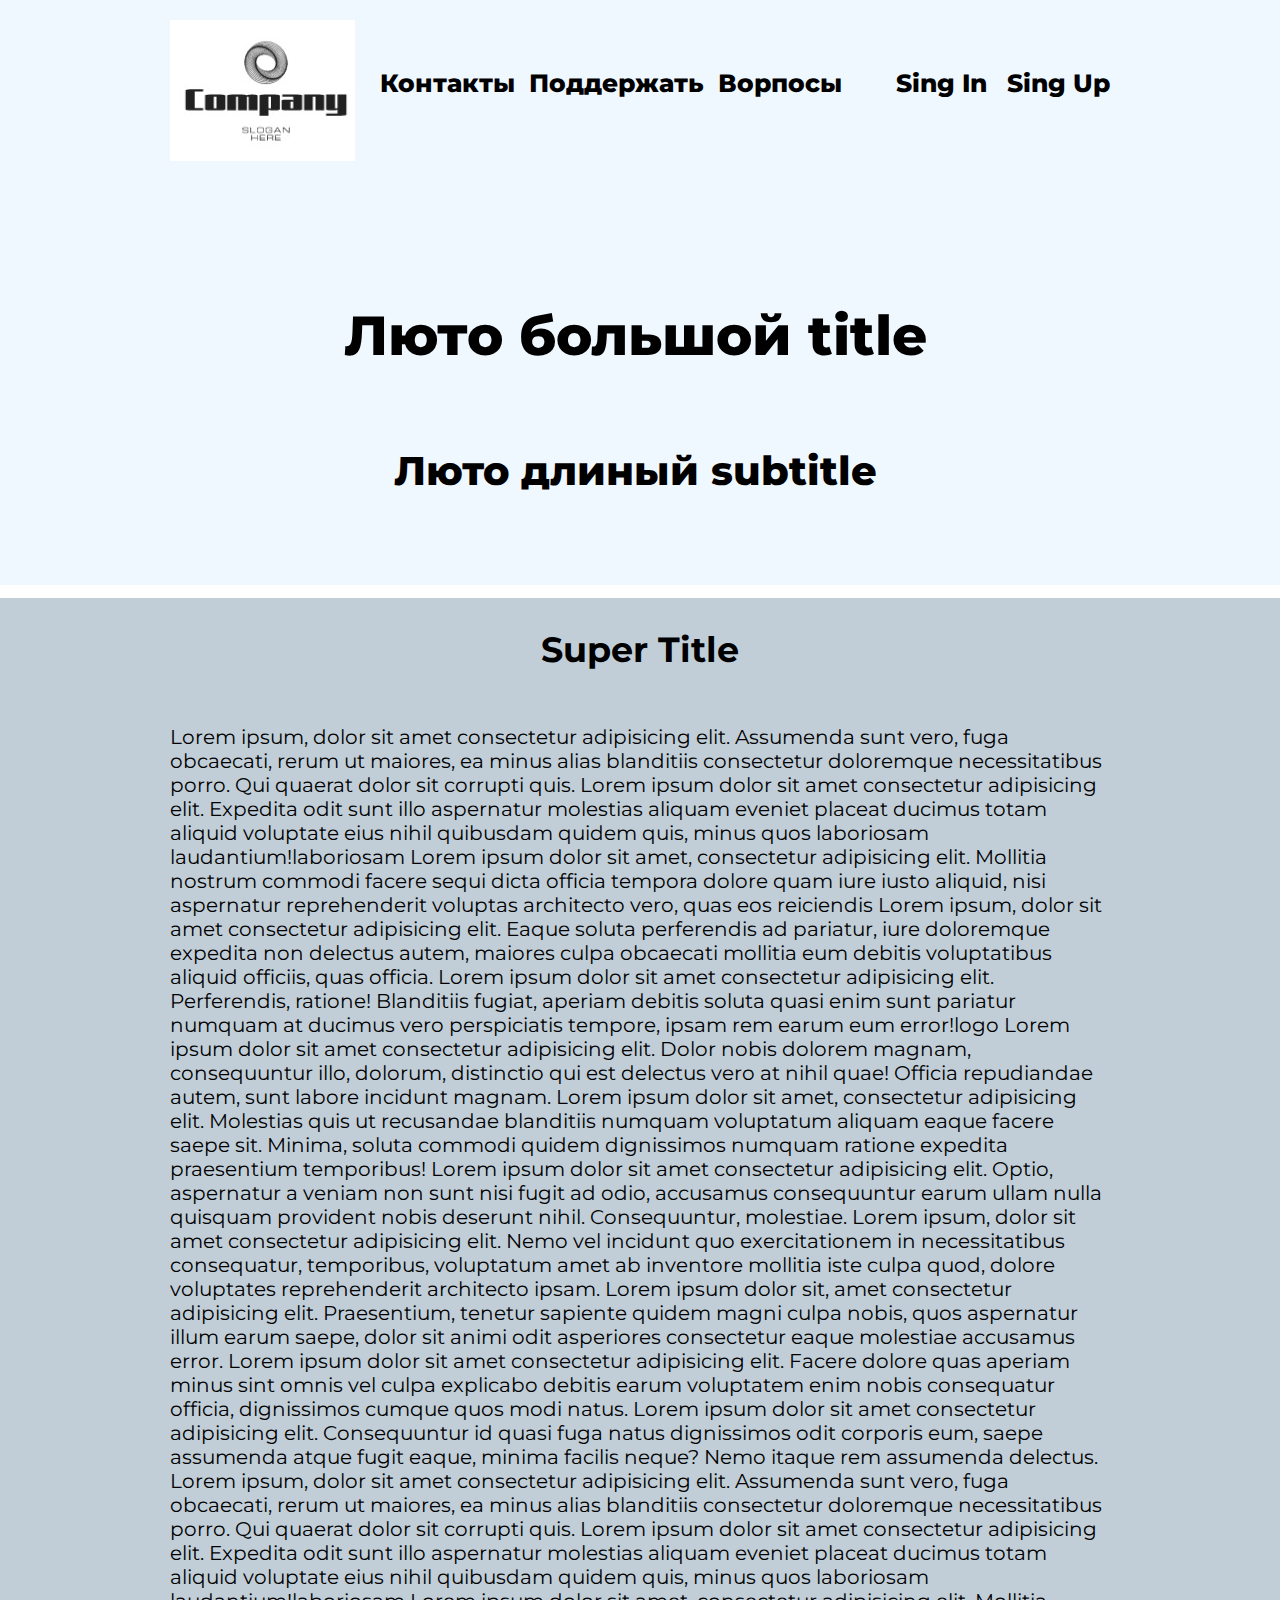
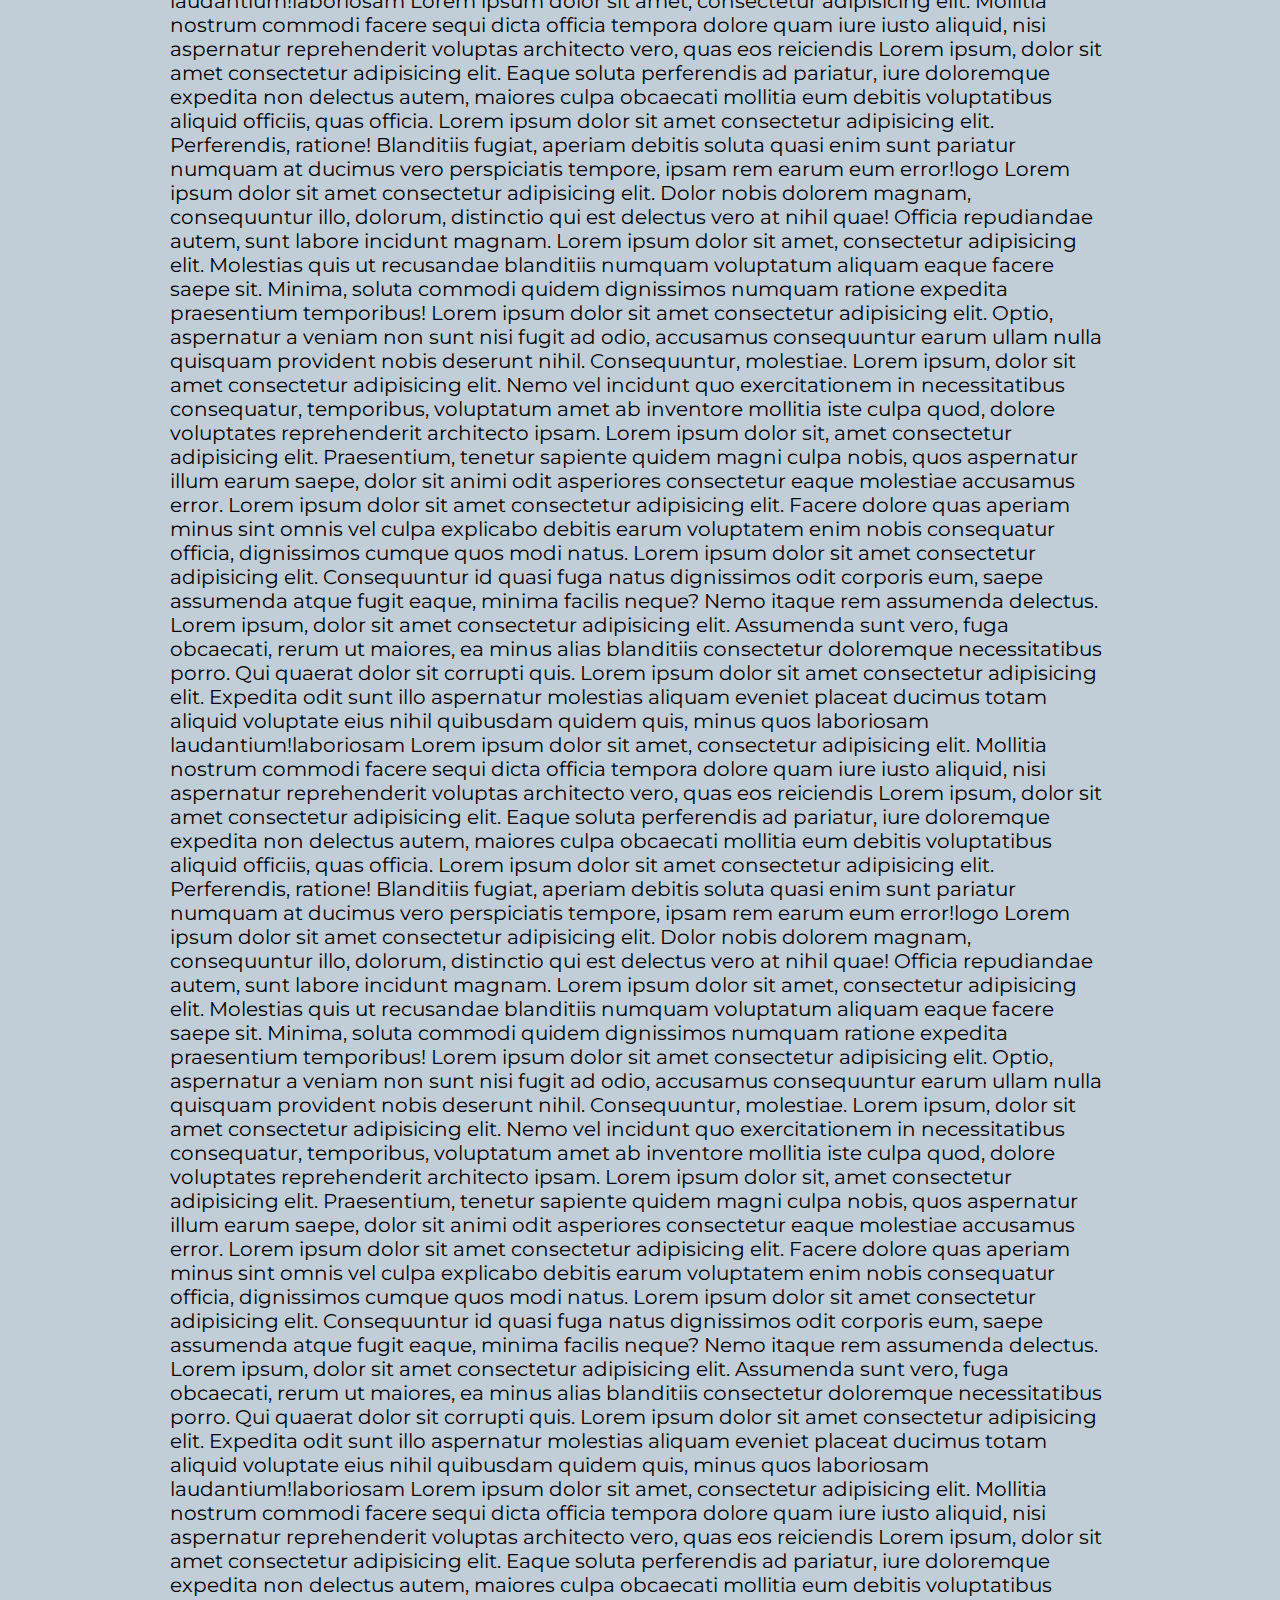
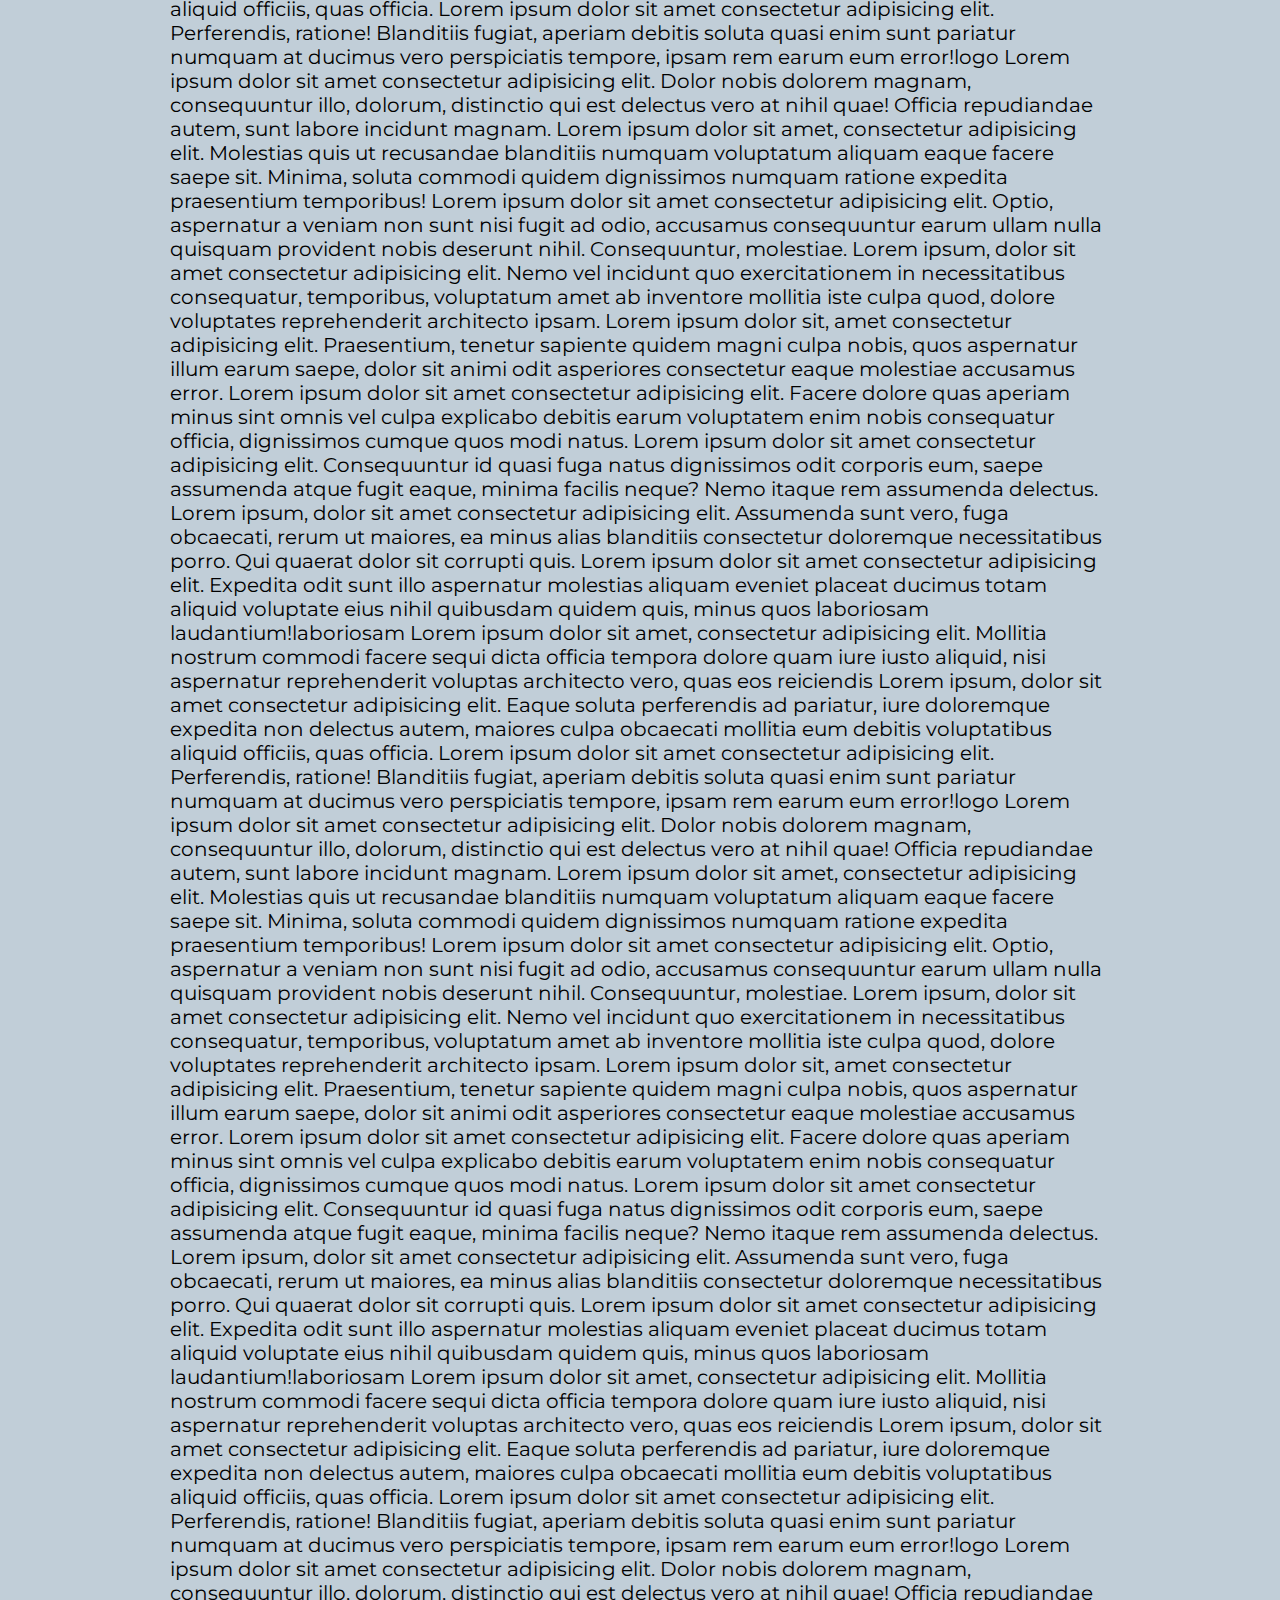
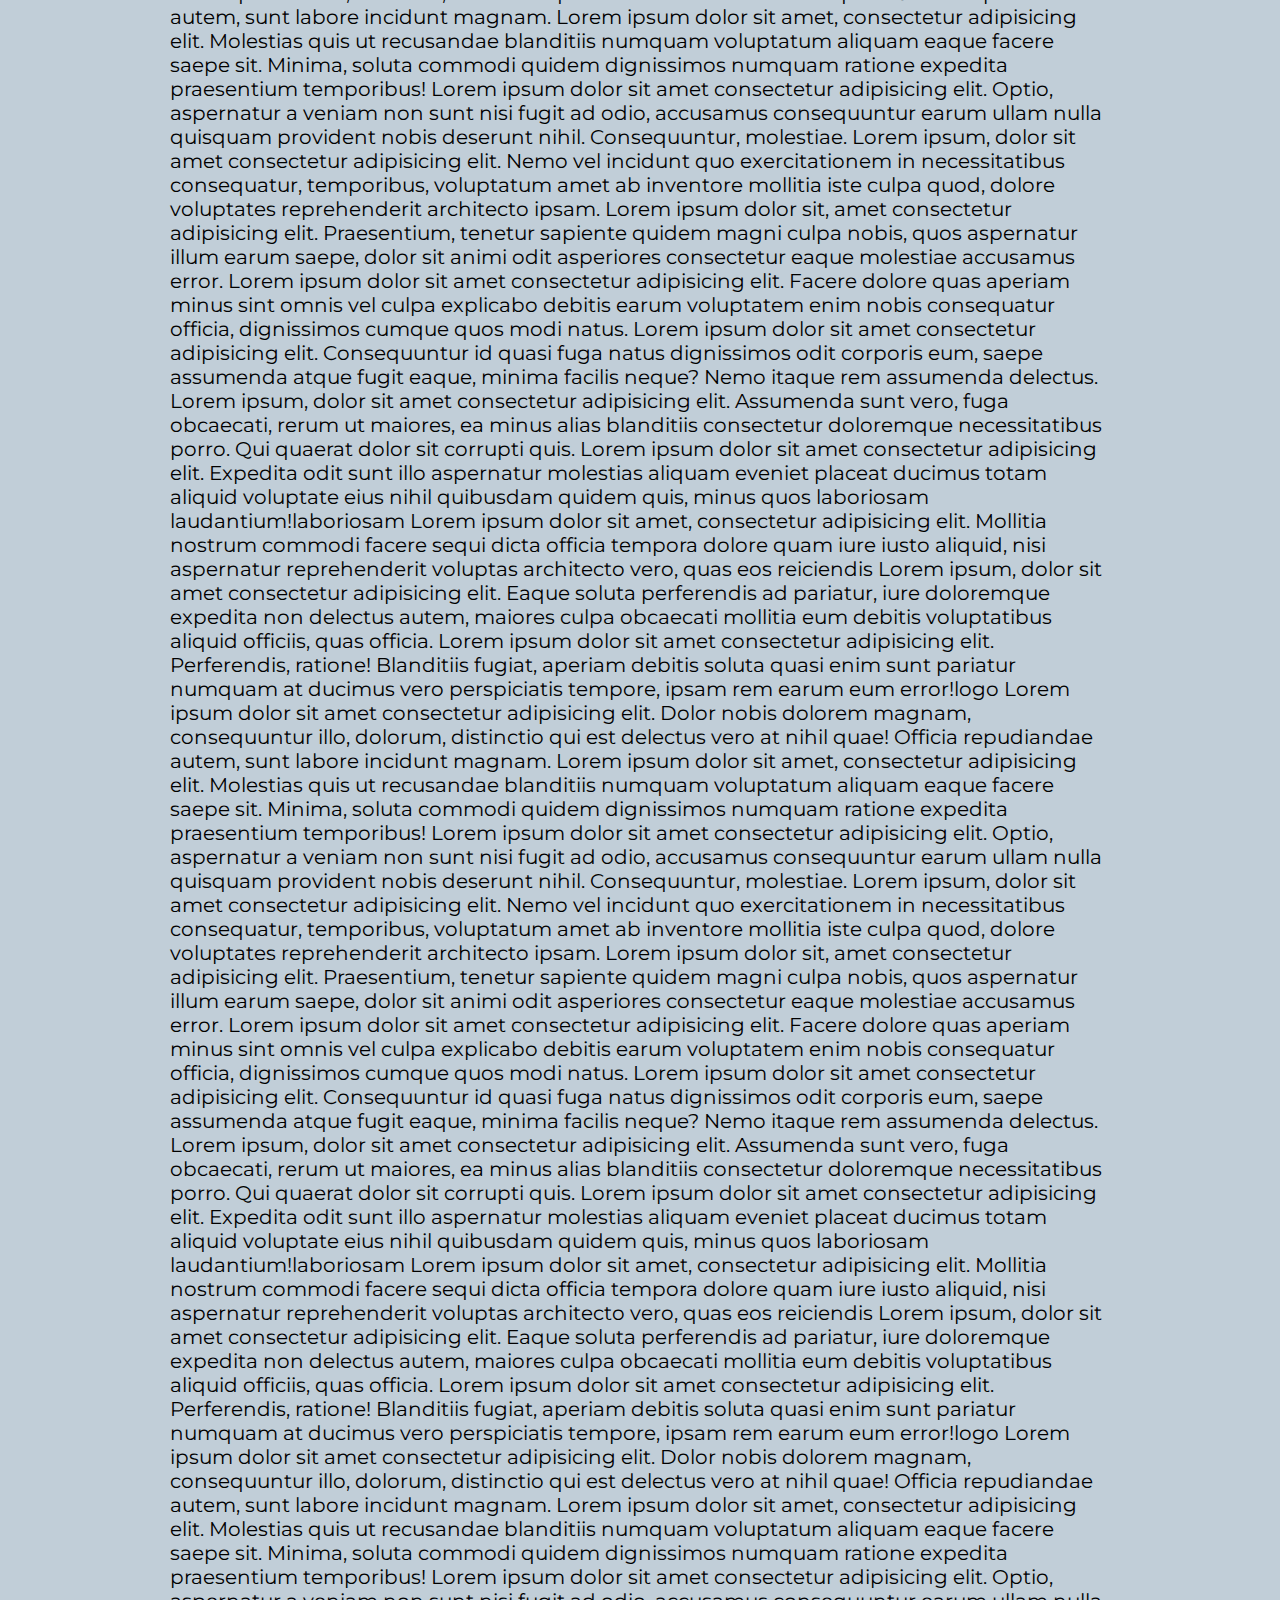
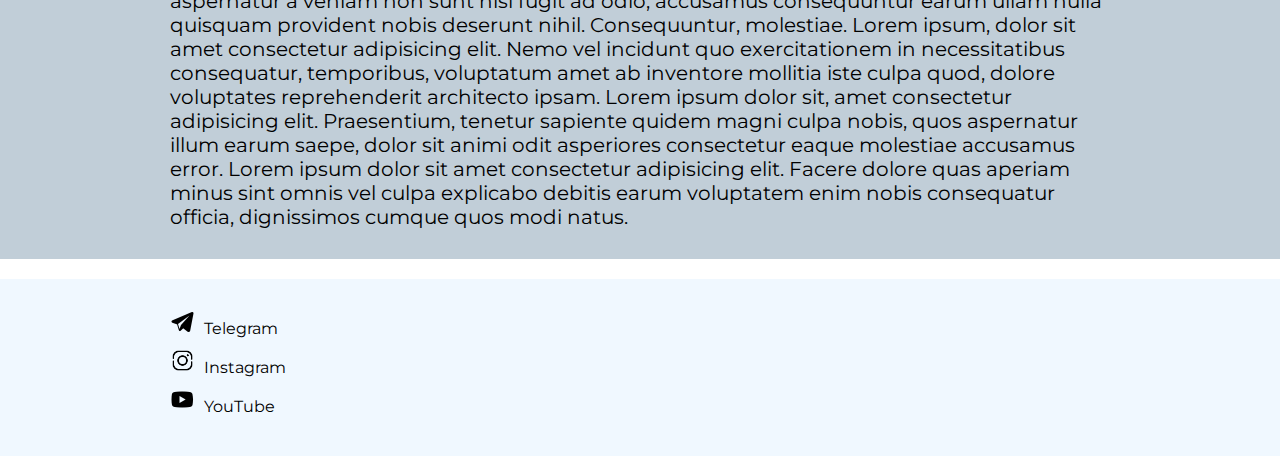
<file: index.html>
<!DOCTYPE html>
<html lang="en">
<head>
    <meta charset="UTF-8">
    <meta name="viewport" content="width=device-width, initial-scale=1.0">
    <title>Document</title>
    <link rel="stylesheet" href="./css/index.css">
    <link href="https://fonts.googleapis.com/css2?family=Montserrat:wght@400;500;700&display=swap" rel="stylesheet">
    <link rel="stylesheet" href="./img/icons/arrow-up.svg" type="x-icon">
</head>
<body>
    <section class="main">
        <div class="container">
            <div class="main__wrap">
                <header class="header">
                    <div class="header__wrap">
                        <div class="header__block">
                            <div class="header__pic">
                                <img src="./img/logo.jpg" class="header__logo">
                            </div>
                            <div class="header__menu-btns">
                                <a href="#" class="header__btn">Контакты</a>
                                <a href="https://www.donationalerts.com/r/lox_lox" class="header__btn">Поддержать</a>
                                <a href="#" class="header__btn">Ворпосы</a>
                            </div>
                            <div class="header__login-block">
                                    <a href="./SingIn.html" class="header__login-btn">Sing In</a>
                                
                                    <a href="./reg.html" class="header__login-btn">Sing Up</a>
                                
                            </div>
                        </div>
                    </div>
                </header>
                <div class="main__text-block">
                    <h1 class="main__title">Люто большой title</h1>
                    <p class="main__subtitle">Люто длиный subtitle</p>
                </div>
            </div>
        </div>
    </section>
    <section class="info">
        <div class="container">
            <div class="info__wrap">
                <h1 class="info__title">Super Title</h1>
                <p>
                    Lorem ipsum, dolor sit amet consectetur adipisicing elit. Assumenda sunt vero, fuga obcaecati, rerum ut maiores, ea minus alias blanditiis consectetur doloremque necessitatibus porro. Qui quaerat dolor sit corrupti quis.
                    Lorem ipsum dolor sit amet consectetur adipisicing elit. Expedita odit sunt illo aspernatur molestias aliquam eveniet placeat ducimus totam aliquid voluptate eius nihil quibusdam quidem quis, minus quos laboriosam laudantium!laboriosam
                    Lorem ipsum dolor sit amet, consectetur adipisicing elit. Mollitia nostrum commodi facere sequi dicta officia tempora dolore quam iure iusto aliquid, nisi aspernatur reprehenderit voluptas architecto vero, quas eos reiciendis
                    Lorem ipsum, dolor sit amet consectetur adipisicing elit. Eaque soluta perferendis ad pariatur, iure doloremque expedita non delectus autem, maiores culpa obcaecati mollitia eum debitis voluptatibus aliquid officiis, quas officia.
                    Lorem ipsum dolor sit amet consectetur adipisicing elit. Perferendis, ratione! Blanditiis fugiat, aperiam debitis soluta quasi enim sunt pariatur numquam at ducimus vero perspiciatis tempore, ipsam rem earum eum error!logo
                    Lorem ipsum dolor sit amet consectetur adipisicing elit. Dolor nobis dolorem magnam, consequuntur illo, dolorum, distinctio qui est delectus vero at nihil quae! Officia repudiandae autem, sunt labore incidunt magnam.
                    Lorem ipsum dolor sit amet, consectetur adipisicing elit. Molestias quis ut recusandae blanditiis numquam voluptatum aliquam eaque facere saepe sit. Minima, soluta commodi quidem dignissimos numquam ratione expedita praesentium temporibus!
                    Lorem ipsum dolor sit amet consectetur adipisicing elit. Optio, aspernatur a veniam non sunt nisi fugit ad odio, accusamus consequuntur earum ullam nulla quisquam provident nobis deserunt nihil. Consequuntur, molestiae.
                    Lorem ipsum, dolor sit amet consectetur adipisicing elit. Nemo vel incidunt quo exercitationem in necessitatibus consequatur, temporibus, voluptatum amet ab inventore mollitia iste culpa quod, dolore voluptates reprehenderit architecto ipsam.
                    Lorem ipsum dolor sit, amet consectetur adipisicing elit. Praesentium, tenetur sapiente quidem magni culpa nobis, quos aspernatur illum earum saepe, dolor sit animi odit asperiores consectetur eaque molestiae accusamus error.
                    Lorem ipsum dolor sit amet consectetur adipisicing elit. Facere dolore quas aperiam minus sint omnis vel culpa explicabo debitis earum voluptatem enim nobis consequatur officia, dignissimos cumque quos modi natus.
                    Lorem ipsum dolor sit amet consectetur adipisicing elit. Consequuntur id quasi fuga natus dignissimos odit corporis eum, saepe assumenda atque fugit eaque, minima facilis neque? Nemo itaque rem assumenda delectus.
                    Lorem ipsum, dolor sit amet consectetur adipisicing elit. Assumenda sunt vero, fuga obcaecati, rerum ut maiores, ea minus alias blanditiis consectetur doloremque necessitatibus porro. Qui quaerat dolor sit corrupti quis.
                    Lorem ipsum dolor sit amet consectetur adipisicing elit. Expedita odit sunt illo aspernatur molestias aliquam eveniet placeat ducimus totam aliquid voluptate eius nihil quibusdam quidem quis, minus quos laboriosam laudantium!laboriosam
                    Lorem ipsum dolor sit amet, consectetur adipisicing elit. Mollitia nostrum commodi facere sequi dicta officia tempora dolore quam iure iusto aliquid, nisi aspernatur reprehenderit voluptas architecto vero, quas eos reiciendis
                    Lorem ipsum, dolor sit amet consectetur adipisicing elit. Eaque soluta perferendis ad pariatur, iure doloremque expedita non delectus autem, maiores culpa obcaecati mollitia eum debitis voluptatibus aliquid officiis, quas officia.
                    Lorem ipsum dolor sit amet consectetur adipisicing elit. Perferendis, ratione! Blanditiis fugiat, aperiam debitis soluta quasi enim sunt pariatur numquam at ducimus vero perspiciatis tempore, ipsam rem earum eum error!logo
                    Lorem ipsum dolor sit amet consectetur adipisicing elit. Dolor nobis dolorem magnam, consequuntur illo, dolorum, distinctio qui est delectus vero at nihil quae! Officia repudiandae autem, sunt labore incidunt magnam.
                    Lorem ipsum dolor sit amet, consectetur adipisicing elit. Molestias quis ut recusandae blanditiis numquam voluptatum aliquam eaque facere saepe sit. Minima, soluta commodi quidem dignissimos numquam ratione expedita praesentium temporibus!
                    Lorem ipsum dolor sit amet consectetur adipisicing elit. Optio, aspernatur a veniam non sunt nisi fugit ad odio, accusamus consequuntur earum ullam nulla quisquam provident nobis deserunt nihil. Consequuntur, molestiae.
                    Lorem ipsum, dolor sit amet consectetur adipisicing elit. Nemo vel incidunt quo exercitationem in necessitatibus consequatur, temporibus, voluptatum amet ab inventore mollitia iste culpa quod, dolore voluptates reprehenderit architecto ipsam.
                    Lorem ipsum dolor sit, amet consectetur adipisicing elit. Praesentium, tenetur sapiente quidem magni culpa nobis, quos aspernatur illum earum saepe, dolor sit animi odit asperiores consectetur eaque molestiae accusamus error.
                    Lorem ipsum dolor sit amet consectetur adipisicing elit. Facere dolore quas aperiam minus sint omnis vel culpa explicabo debitis earum voluptatem enim nobis consequatur officia, dignissimos cumque quos modi natus.
                    Lorem ipsum dolor sit amet consectetur adipisicing elit. Consequuntur id quasi fuga natus dignissimos odit corporis eum, saepe assumenda atque fugit eaque, minima facilis neque? Nemo itaque rem assumenda delectus.
                    Lorem ipsum, dolor sit amet consectetur adipisicing elit. Assumenda sunt vero, fuga obcaecati, rerum ut maiores, ea minus alias blanditiis consectetur doloremque necessitatibus porro. Qui quaerat dolor sit corrupti quis.
                    Lorem ipsum dolor sit amet consectetur adipisicing elit. Expedita odit sunt illo aspernatur molestias aliquam eveniet placeat ducimus totam aliquid voluptate eius nihil quibusdam quidem quis, minus quos laboriosam laudantium!laboriosam
                    Lorem ipsum dolor sit amet, consectetur adipisicing elit. Mollitia nostrum commodi facere sequi dicta officia tempora dolore quam iure iusto aliquid, nisi aspernatur reprehenderit voluptas architecto vero, quas eos reiciendis
                    Lorem ipsum, dolor sit amet consectetur adipisicing elit. Eaque soluta perferendis ad pariatur, iure doloremque expedita non delectus autem, maiores culpa obcaecati mollitia eum debitis voluptatibus aliquid officiis, quas officia.
                    Lorem ipsum dolor sit amet consectetur adipisicing elit. Perferendis, ratione! Blanditiis fugiat, aperiam debitis soluta quasi enim sunt pariatur numquam at ducimus vero perspiciatis tempore, ipsam rem earum eum error!logo
                    Lorem ipsum dolor sit amet consectetur adipisicing elit. Dolor nobis dolorem magnam, consequuntur illo, dolorum, distinctio qui est delectus vero at nihil quae! Officia repudiandae autem, sunt labore incidunt magnam.
                    Lorem ipsum dolor sit amet, consectetur adipisicing elit. Molestias quis ut recusandae blanditiis numquam voluptatum aliquam eaque facere saepe sit. Minima, soluta commodi quidem dignissimos numquam ratione expedita praesentium temporibus!
                    Lorem ipsum dolor sit amet consectetur adipisicing elit. Optio, aspernatur a veniam non sunt nisi fugit ad odio, accusamus consequuntur earum ullam nulla quisquam provident nobis deserunt nihil. Consequuntur, molestiae.
                    Lorem ipsum, dolor sit amet consectetur adipisicing elit. Nemo vel incidunt quo exercitationem in necessitatibus consequatur, temporibus, voluptatum amet ab inventore mollitia iste culpa quod, dolore voluptates reprehenderit architecto ipsam.
                    Lorem ipsum dolor sit, amet consectetur adipisicing elit. Praesentium, tenetur sapiente quidem magni culpa nobis, quos aspernatur illum earum saepe, dolor sit animi odit asperiores consectetur eaque molestiae accusamus error.
                    Lorem ipsum dolor sit amet consectetur adipisicing elit. Facere dolore quas aperiam minus sint omnis vel culpa explicabo debitis earum voluptatem enim nobis consequatur officia, dignissimos cumque quos modi natus.
                    Lorem ipsum dolor sit amet consectetur adipisicing elit. Consequuntur id quasi fuga natus dignissimos odit corporis eum, saepe assumenda atque fugit eaque, minima facilis neque? Nemo itaque rem assumenda delectus.
                    Lorem ipsum, dolor sit amet consectetur adipisicing elit. Assumenda sunt vero, fuga obcaecati, rerum ut maiores, ea minus alias blanditiis consectetur doloremque necessitatibus porro. Qui quaerat dolor sit corrupti quis.
                    Lorem ipsum dolor sit amet consectetur adipisicing elit. Expedita odit sunt illo aspernatur molestias aliquam eveniet placeat ducimus totam aliquid voluptate eius nihil quibusdam quidem quis, minus quos laboriosam laudantium!laboriosam
                    Lorem ipsum dolor sit amet, consectetur adipisicing elit. Mollitia nostrum commodi facere sequi dicta officia tempora dolore quam iure iusto aliquid, nisi aspernatur reprehenderit voluptas architecto vero, quas eos reiciendis
                    Lorem ipsum, dolor sit amet consectetur adipisicing elit. Eaque soluta perferendis ad pariatur, iure doloremque expedita non delectus autem, maiores culpa obcaecati mollitia eum debitis voluptatibus aliquid officiis, quas officia.
                    Lorem ipsum dolor sit amet consectetur adipisicing elit. Perferendis, ratione! Blanditiis fugiat, aperiam debitis soluta quasi enim sunt pariatur numquam at ducimus vero perspiciatis tempore, ipsam rem earum eum error!logo
                    Lorem ipsum dolor sit amet consectetur adipisicing elit. Dolor nobis dolorem magnam, consequuntur illo, dolorum, distinctio qui est delectus vero at nihil quae! Officia repudiandae autem, sunt labore incidunt magnam.
                    Lorem ipsum dolor sit amet, consectetur adipisicing elit. Molestias quis ut recusandae blanditiis numquam voluptatum aliquam eaque facere saepe sit. Minima, soluta commodi quidem dignissimos numquam ratione expedita praesentium temporibus!
                    Lorem ipsum dolor sit amet consectetur adipisicing elit. Optio, aspernatur a veniam non sunt nisi fugit ad odio, accusamus consequuntur earum ullam nulla quisquam provident nobis deserunt nihil. Consequuntur, molestiae.
                    Lorem ipsum, dolor sit amet consectetur adipisicing elit. Nemo vel incidunt quo exercitationem in necessitatibus consequatur, temporibus, voluptatum amet ab inventore mollitia iste culpa quod, dolore voluptates reprehenderit architecto ipsam.
                    Lorem ipsum dolor sit, amet consectetur adipisicing elit. Praesentium, tenetur sapiente quidem magni culpa nobis, quos aspernatur illum earum saepe, dolor sit animi odit asperiores consectetur eaque molestiae accusamus error.
                    Lorem ipsum dolor sit amet consectetur adipisicing elit. Facere dolore quas aperiam minus sint omnis vel culpa explicabo debitis earum voluptatem enim nobis consequatur officia, dignissimos cumque quos modi natus.
                    Lorem ipsum dolor sit amet consectetur adipisicing elit. Consequuntur id quasi fuga natus dignissimos odit corporis eum, saepe assumenda atque fugit eaque, minima facilis neque? Nemo itaque rem assumenda delectus.
                    Lorem ipsum, dolor sit amet consectetur adipisicing elit. Assumenda sunt vero, fuga obcaecati, rerum ut maiores, ea minus alias blanditiis consectetur doloremque necessitatibus porro. Qui quaerat dolor sit corrupti quis.
                    Lorem ipsum dolor sit amet consectetur adipisicing elit. Expedita odit sunt illo aspernatur molestias aliquam eveniet placeat ducimus totam aliquid voluptate eius nihil quibusdam quidem quis, minus quos laboriosam laudantium!laboriosam
                    Lorem ipsum dolor sit amet, consectetur adipisicing elit. Mollitia nostrum commodi facere sequi dicta officia tempora dolore quam iure iusto aliquid, nisi aspernatur reprehenderit voluptas architecto vero, quas eos reiciendis
                    Lorem ipsum, dolor sit amet consectetur adipisicing elit. Eaque soluta perferendis ad pariatur, iure doloremque expedita non delectus autem, maiores culpa obcaecati mollitia eum debitis voluptatibus aliquid officiis, quas officia.
                    Lorem ipsum dolor sit amet consectetur adipisicing elit. Perferendis, ratione! Blanditiis fugiat, aperiam debitis soluta quasi enim sunt pariatur numquam at ducimus vero perspiciatis tempore, ipsam rem earum eum error!logo
                    Lorem ipsum dolor sit amet consectetur adipisicing elit. Dolor nobis dolorem magnam, consequuntur illo, dolorum, distinctio qui est delectus vero at nihil quae! Officia repudiandae autem, sunt labore incidunt magnam.
                    Lorem ipsum dolor sit amet, consectetur adipisicing elit. Molestias quis ut recusandae blanditiis numquam voluptatum aliquam eaque facere saepe sit. Minima, soluta commodi quidem dignissimos numquam ratione expedita praesentium temporibus!
                    Lorem ipsum dolor sit amet consectetur adipisicing elit. Optio, aspernatur a veniam non sunt nisi fugit ad odio, accusamus consequuntur earum ullam nulla quisquam provident nobis deserunt nihil. Consequuntur, molestiae.
                    Lorem ipsum, dolor sit amet consectetur adipisicing elit. Nemo vel incidunt quo exercitationem in necessitatibus consequatur, temporibus, voluptatum amet ab inventore mollitia iste culpa quod, dolore voluptates reprehenderit architecto ipsam.
                    Lorem ipsum dolor sit, amet consectetur adipisicing elit. Praesentium, tenetur sapiente quidem magni culpa nobis, quos aspernatur illum earum saepe, dolor sit animi odit asperiores consectetur eaque molestiae accusamus error.
                    Lorem ipsum dolor sit amet consectetur adipisicing elit. Facere dolore quas aperiam minus sint omnis vel culpa explicabo debitis earum voluptatem enim nobis consequatur officia, dignissimos cumque quos modi natus.
                    Lorem ipsum dolor sit amet consectetur adipisicing elit. Consequuntur id quasi fuga natus dignissimos odit corporis eum, saepe assumenda atque fugit eaque, minima facilis neque? Nemo itaque rem assumenda delectus.
                    Lorem ipsum, dolor sit amet consectetur adipisicing elit. Assumenda sunt vero, fuga obcaecati, rerum ut maiores, ea minus alias blanditiis consectetur doloremque necessitatibus porro. Qui quaerat dolor sit corrupti quis.
                    Lorem ipsum dolor sit amet consectetur adipisicing elit. Expedita odit sunt illo aspernatur molestias aliquam eveniet placeat ducimus totam aliquid voluptate eius nihil quibusdam quidem quis, minus quos laboriosam laudantium!laboriosam
                    Lorem ipsum dolor sit amet, consectetur adipisicing elit. Mollitia nostrum commodi facere sequi dicta officia tempora dolore quam iure iusto aliquid, nisi aspernatur reprehenderit voluptas architecto vero, quas eos reiciendis
                    Lorem ipsum, dolor sit amet consectetur adipisicing elit. Eaque soluta perferendis ad pariatur, iure doloremque expedita non delectus autem, maiores culpa obcaecati mollitia eum debitis voluptatibus aliquid officiis, quas officia.
                    Lorem ipsum dolor sit amet consectetur adipisicing elit. Perferendis, ratione! Blanditiis fugiat, aperiam debitis soluta quasi enim sunt pariatur numquam at ducimus vero perspiciatis tempore, ipsam rem earum eum error!logo
                    Lorem ipsum dolor sit amet consectetur adipisicing elit. Dolor nobis dolorem magnam, consequuntur illo, dolorum, distinctio qui est delectus vero at nihil quae! Officia repudiandae autem, sunt labore incidunt magnam.
                    Lorem ipsum dolor sit amet, consectetur adipisicing elit. Molestias quis ut recusandae blanditiis numquam voluptatum aliquam eaque facere saepe sit. Minima, soluta commodi quidem dignissimos numquam ratione expedita praesentium temporibus!
                    Lorem ipsum dolor sit amet consectetur adipisicing elit. Optio, aspernatur a veniam non sunt nisi fugit ad odio, accusamus consequuntur earum ullam nulla quisquam provident nobis deserunt nihil. Consequuntur, molestiae.
                    Lorem ipsum, dolor sit amet consectetur adipisicing elit. Nemo vel incidunt quo exercitationem in necessitatibus consequatur, temporibus, voluptatum amet ab inventore mollitia iste culpa quod, dolore voluptates reprehenderit architecto ipsam.
                    Lorem ipsum dolor sit, amet consectetur adipisicing elit. Praesentium, tenetur sapiente quidem magni culpa nobis, quos aspernatur illum earum saepe, dolor sit animi odit asperiores consectetur eaque molestiae accusamus error.
                    Lorem ipsum dolor sit amet consectetur adipisicing elit. Facere dolore quas aperiam minus sint omnis vel culpa explicabo debitis earum voluptatem enim nobis consequatur officia, dignissimos cumque quos modi natus.
                    Lorem ipsum dolor sit amet consectetur adipisicing elit. Consequuntur id quasi fuga natus dignissimos odit corporis eum, saepe assumenda atque fugit eaque, minima facilis neque? Nemo itaque rem assumenda delectus.
                    Lorem ipsum, dolor sit amet consectetur adipisicing elit. Assumenda sunt vero, fuga obcaecati, rerum ut maiores, ea minus alias blanditiis consectetur doloremque necessitatibus porro. Qui quaerat dolor sit corrupti quis.
                    Lorem ipsum dolor sit amet consectetur adipisicing elit. Expedita odit sunt illo aspernatur molestias aliquam eveniet placeat ducimus totam aliquid voluptate eius nihil quibusdam quidem quis, minus quos laboriosam laudantium!laboriosam
                    Lorem ipsum dolor sit amet, consectetur adipisicing elit. Mollitia nostrum commodi facere sequi dicta officia tempora dolore quam iure iusto aliquid, nisi aspernatur reprehenderit voluptas architecto vero, quas eos reiciendis
                    Lorem ipsum, dolor sit amet consectetur adipisicing elit. Eaque soluta perferendis ad pariatur, iure doloremque expedita non delectus autem, maiores culpa obcaecati mollitia eum debitis voluptatibus aliquid officiis, quas officia.
                    Lorem ipsum dolor sit amet consectetur adipisicing elit. Perferendis, ratione! Blanditiis fugiat, aperiam debitis soluta quasi enim sunt pariatur numquam at ducimus vero perspiciatis tempore, ipsam rem earum eum error!logo
                    Lorem ipsum dolor sit amet consectetur adipisicing elit. Dolor nobis dolorem magnam, consequuntur illo, dolorum, distinctio qui est delectus vero at nihil quae! Officia repudiandae autem, sunt labore incidunt magnam.
                    Lorem ipsum dolor sit amet, consectetur adipisicing elit. Molestias quis ut recusandae blanditiis numquam voluptatum aliquam eaque facere saepe sit. Minima, soluta commodi quidem dignissimos numquam ratione expedita praesentium temporibus!
                    Lorem ipsum dolor sit amet consectetur adipisicing elit. Optio, aspernatur a veniam non sunt nisi fugit ad odio, accusamus consequuntur earum ullam nulla quisquam provident nobis deserunt nihil. Consequuntur, molestiae.
                    Lorem ipsum, dolor sit amet consectetur adipisicing elit. Nemo vel incidunt quo exercitationem in necessitatibus consequatur, temporibus, voluptatum amet ab inventore mollitia iste culpa quod, dolore voluptates reprehenderit architecto ipsam.
                    Lorem ipsum dolor sit, amet consectetur adipisicing elit. Praesentium, tenetur sapiente quidem magni culpa nobis, quos aspernatur illum earum saepe, dolor sit animi odit asperiores consectetur eaque molestiae accusamus error.
                    Lorem ipsum dolor sit amet consectetur adipisicing elit. Facere dolore quas aperiam minus sint omnis vel culpa explicabo debitis earum voluptatem enim nobis consequatur officia, dignissimos cumque quos modi natus.
                    Lorem ipsum dolor sit amet consectetur adipisicing elit. Consequuntur id quasi fuga natus dignissimos odit corporis eum, saepe assumenda atque fugit eaque, minima facilis neque? Nemo itaque rem assumenda delectus.
                    Lorem ipsum, dolor sit amet consectetur adipisicing elit. Assumenda sunt vero, fuga obcaecati, rerum ut maiores, ea minus alias blanditiis consectetur doloremque necessitatibus porro. Qui quaerat dolor sit corrupti quis.
                    Lorem ipsum dolor sit amet consectetur adipisicing elit. Expedita odit sunt illo aspernatur molestias aliquam eveniet placeat ducimus totam aliquid voluptate eius nihil quibusdam quidem quis, minus quos laboriosam laudantium!laboriosam
                    Lorem ipsum dolor sit amet, consectetur adipisicing elit. Mollitia nostrum commodi facere sequi dicta officia tempora dolore quam iure iusto aliquid, nisi aspernatur reprehenderit voluptas architecto vero, quas eos reiciendis
                    Lorem ipsum, dolor sit amet consectetur adipisicing elit. Eaque soluta perferendis ad pariatur, iure doloremque expedita non delectus autem, maiores culpa obcaecati mollitia eum debitis voluptatibus aliquid officiis, quas officia.
                    Lorem ipsum dolor sit amet consectetur adipisicing elit. Perferendis, ratione! Blanditiis fugiat, aperiam debitis soluta quasi enim sunt pariatur numquam at ducimus vero perspiciatis tempore, ipsam rem earum eum error!logo
                    Lorem ipsum dolor sit amet consectetur adipisicing elit. Dolor nobis dolorem magnam, consequuntur illo, dolorum, distinctio qui est delectus vero at nihil quae! Officia repudiandae autem, sunt labore incidunt magnam.
                    Lorem ipsum dolor sit amet, consectetur adipisicing elit. Molestias quis ut recusandae blanditiis numquam voluptatum aliquam eaque facere saepe sit. Minima, soluta commodi quidem dignissimos numquam ratione expedita praesentium temporibus!
                    Lorem ipsum dolor sit amet consectetur adipisicing elit. Optio, aspernatur a veniam non sunt nisi fugit ad odio, accusamus consequuntur earum ullam nulla quisquam provident nobis deserunt nihil. Consequuntur, molestiae.
                    Lorem ipsum, dolor sit amet consectetur adipisicing elit. Nemo vel incidunt quo exercitationem in necessitatibus consequatur, temporibus, voluptatum amet ab inventore mollitia iste culpa quod, dolore voluptates reprehenderit architecto ipsam.
                    Lorem ipsum dolor sit, amet consectetur adipisicing elit. Praesentium, tenetur sapiente quidem magni culpa nobis, quos aspernatur illum earum saepe, dolor sit animi odit asperiores consectetur eaque molestiae accusamus error.
                    Lorem ipsum dolor sit amet consectetur adipisicing elit. Facere dolore quas aperiam minus sint omnis vel culpa explicabo debitis earum voluptatem enim nobis consequatur officia, dignissimos cumque quos modi natus.
                </p>
            </div>
        </div>
    </section>
    <footer class="footer">
        <div class="container">
            <div class="footer__wrap">
                <ul class="footer__btn-block">
                    <li class="footer__block">
                        <a href="#" class="footer__icon"> <img src="./img/telegram.png" alt="telegram" width="25" height="25"></a>
                        <a href="#" class="footer__text">Telegram</a>
                    </li>

                    <li class="footer__block">
                        <a href="#" class="footer__icon"> <img src="./img/inst.png" alt="instagram" width="25" height="25"></a>
                        <a href="#" class="footer__text">Instagram</a>
                    </li>
                    <li class="footer__block">
                        <a href="#" class="footer__icon"> <img src="./img/youtube.png" alt="youtube" width="25" height="25"></a>
                        <a href="#" class="footer__text">YouTube</a>
                    </li>
                </ul>
            </div>
        </div>
    </footer>
    <div id="back_to_top" class="back-to-top" >
        <img src="./img/icons/arrow-up.svg" alt="arrow-up" width="50" height="50" >
    </div>
    <script src="./js/main.js"></script>
</body>
</html>
</file>
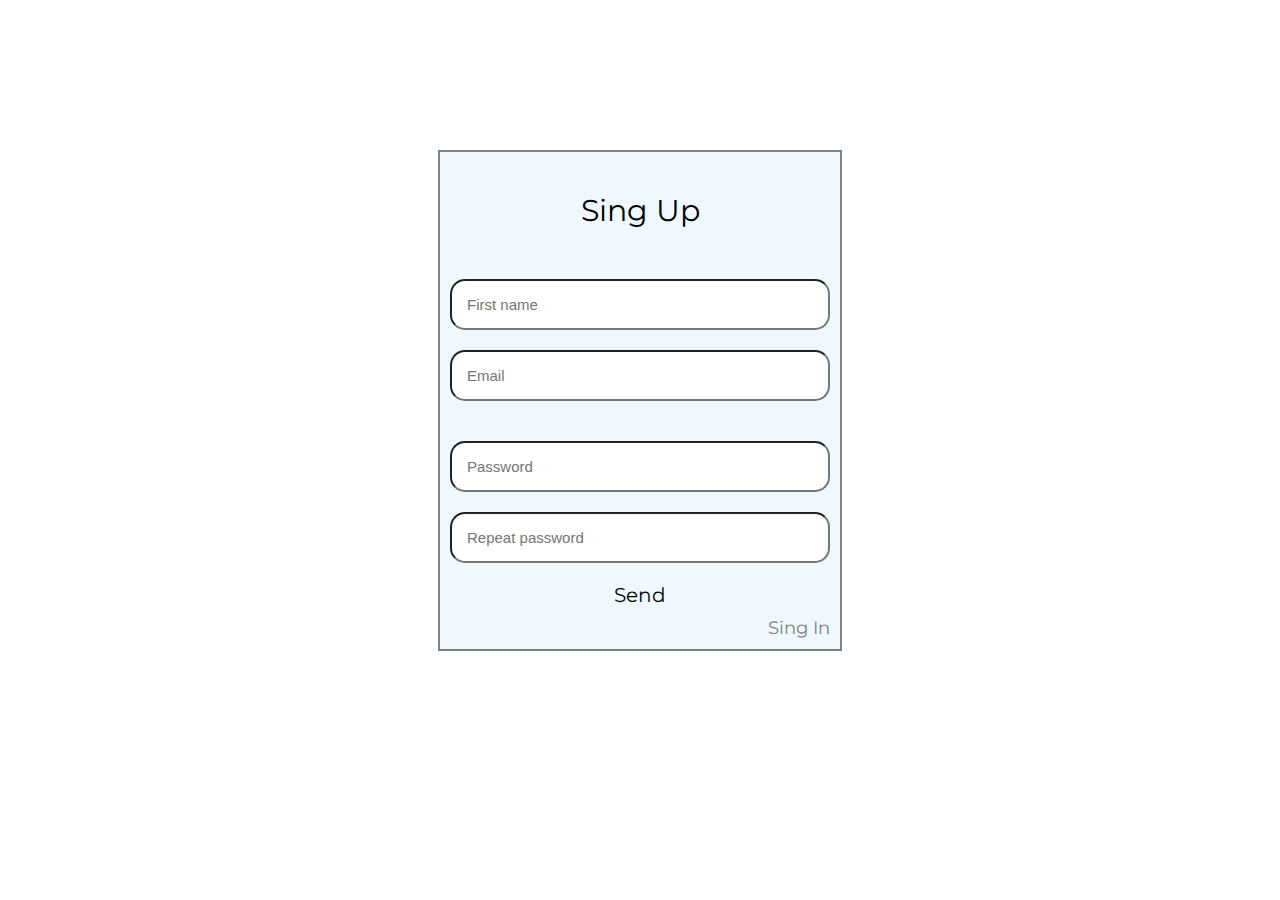
<file: reg.html>
<!DOCTYPE html>
<html lang="en">
<head>
    <meta charset="UTF-8">
    <meta name="viewport" content="width=device-width, initial-scale=1.0">
    <title>registration</title>
    <link rel="stylesheet" href="./css/reg.css">
    <link href="https://fonts.googleapis.com/css2?family=Montserrat:wght@400;500;700&display=swap" rel="stylesheet">

</head>
<body>
    <div class="reg">
        <div class="reg__block">
            <div class="reg__title">Sing Up</div>

            <form class="reg__input-block">
                <input type="text" class="reg__input" placeholder="First name">
                <input type="text" class="reg__input" placeholder="Email">
                <input type="text"  class="reg__input" placeholder="Password">
                <input type="text"  class="reg__input" placeholder="Repeat password">
                <div class="reg__btn-block">
                    <a href="#" class="reg__send">Send</a>
                </div> 
                <a href="./SingIn.html" class="reg__singIn">Sing In</a>
            </form>
            
            
        </div>
    </div>
</body>
</html>
</file>
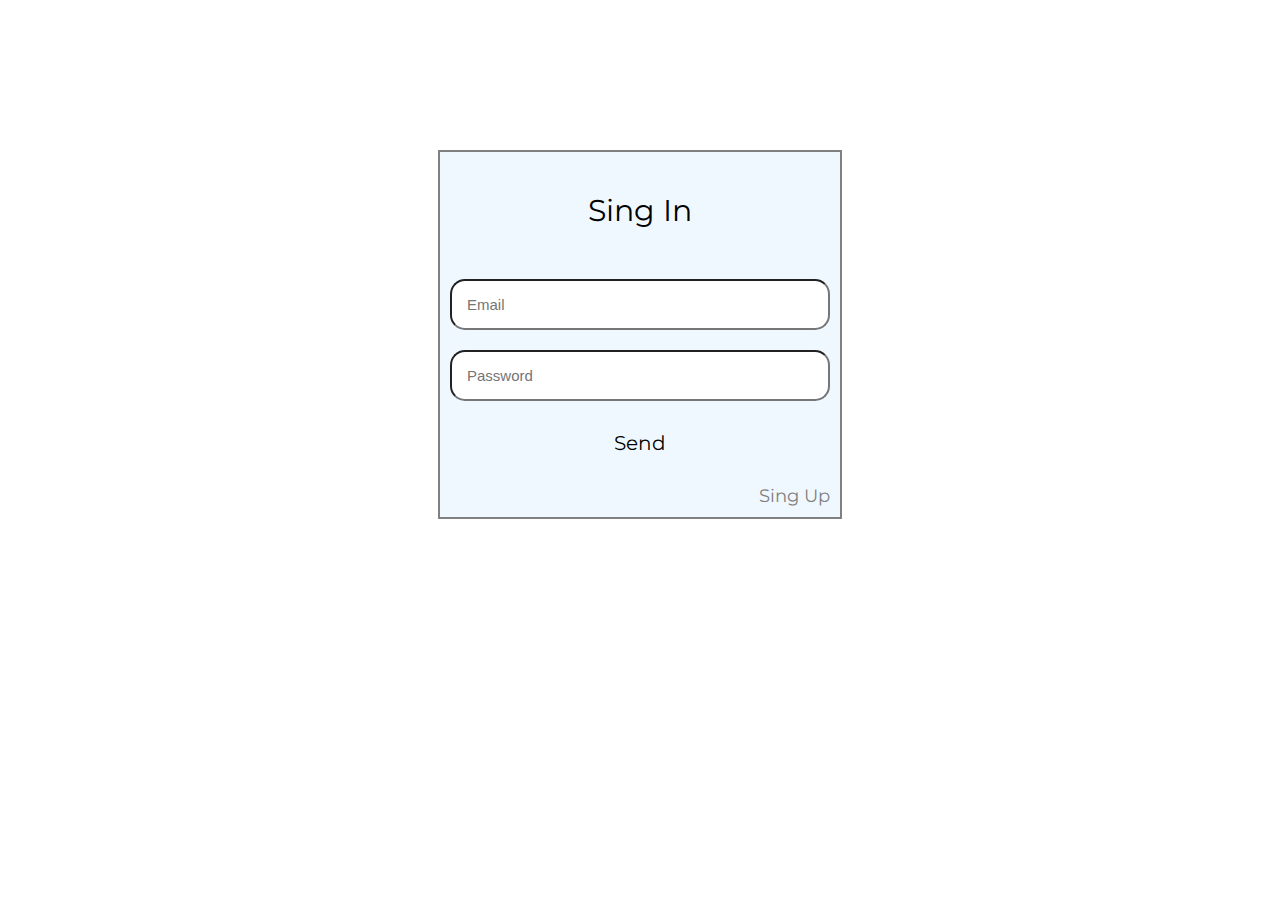
<file: SingIn.html>
<!DOCTYPE html>
<html lang="en">
<head>
    <meta charset="UTF-8">
    <meta name="viewport" content="width=device-width, initial-scale=1.0">
    <title>Sing In</title>
    <link rel="stylesheet" href="./css/singin.css">
    <link href="https://fonts.googleapis.com/css2?family=Montserrat:wght@400;500;700&display=swap" rel="stylesheet">
</head>
<body>
    <div class="reg">
        <div class="reg__block">
            <div class="reg__title">Sing In</div>

            <form class="reg__input-block">
                <input type="text" class="reg__input" placeholder="Email">
                <input type="text"  class="reg__input" placeholder="Password">
                <div class="reg__btn-block">
                    <a href="#" class="reg__send">Send</a>
                </div> 
                <a href="./reg.html" class="reg__singIn">Sing Up</a>
            </form>
            
            
        </div>
    </div>
</body>
</html>
</file>
<file: css/index.css>
body {
  margin: 0;
  padding: 0;
  box-sizing: border-box;
  font-family: Montserrat;
}

.container {
  margin: 0 170px;
}

a {
  text-decoration: none;
  color: #000;
}

li {
  list-style: none;
  margin-bottom: 10px;
}

.header__block {
  display: flex;
  justify-content: space-between;
  align-items: center;
}
.header__login-block {
  display: flex;
}
.header__login-btn {
  font-size: 25px;
  color: #000;
  margin-left: 20px;
  font-weight: 800;
}
.header__btn {
  font-size: 25px;
  color: #000;
  margin-right: 10px;
  font-weight: 800;
}
.header__pic {
  margin-top: 20px;
}

.main {
  background: #F0F8FF;
}
.main__title {
  font-size: 55px;
  color: #000;
  margin-right: 10px;
  font-weight: 800;
}
.main__subtitle {
  font-size: 40px;
  color: #000;
  margin-right: 10px;
  font-weight: 800;
}
.main__text-block {
  display: flex;
  flex-direction: column;
  text-align: center;
  margin-top: 100px;
  padding-bottom: 50px;
}

.info {
  background-color: #C1CED8;
  margin-top: -10px;
}
.info__title {
  font-size: 35px;
  text-align: center;
  padding: 30px 0;
}
.info__wrap p {
  font-size: 20px;
  padding-bottom: 30px;
}

.footer {
  background-color: #F0F8FF;
}
.footer__icon {
  width: 40px;
  height: 40px;
  margin-right: 5px;
}
.footer__btn-block {
  padding: 30px 0;
  display: flex;
}
.footer__btn-block {
  display: flex;
  flex-direction: column;
}

.back-to-top {
  position: fixed;
  right: 50px;
  bottom: 100px;
  cursor: pointer;
  transition: 0.3s linear;
  display: none;
  rotate: -90deg;
}

.back-to-top--show {
  display: block;
}

.back-to-top.active {
  bottom: 50px;
  transition: 0.5s linear;
}

@media (max-width: 1230px) {
  .header__menu-btns {
    display: flex;
    flex-direction: column;
  }
  .header__btn {
    margin-bottom: 8px;
  }
  .header__login-block {
    display: flex;
    flex-direction: column;
  }
  .header__login-btn {
    margin-bottom: 8px;
  }
}
@media (max-width: 866px) {
  .header__logo {
    height: 80px;
    width: 100px;
  }
  .header__menu-btns {
    display: flex;
    flex-direction: column;
    align-items: center;
    margin-top: 20px;
  }
  .header__btn {
    font-size: 18px;
  }
  .header__login-btn {
    font-size: 18px;
  }
  .main__title {
    font-size: 35px;
  }
  .main__subtitle {
    font-size: 30px;
  }
}
@media (max-width: 667px) {
  .header__block {
    display: flex;
    flex-direction: column;
  }
  .header__logo {
    height: 180px;
    width: 200px;
  }
  .header__menu-btns {
    display: flex;
    flex-direction: column;
    align-items: center;
    margin-top: 20px;
  }
  .header__btn {
    font-size: 23px;
  }
  .header__login-btn {
    font-size: 21px;
    margin-top: 8px;
  }
  .header__login-block {
    margin-top: 20px;
  }
  .main__title {
    font-size: 35px;
  }
  .main__subtitle {
    font-size: 30px;
  }
}
</file>
<file: css/reg.css>
a {
  text-decoration: none;
}

body {
  font-family: Montserrat;
}

.reg__title {
  font-size: 30px;
  margin: 40px;
}
.reg__block {
  margin: 150px auto;
  background-color: #F0F8FF;
  text-align: center;
  display: flex;
  flex-direction: column;
  width: 400px;
  border: 2px grey solid;
}
.reg__input-block {
  display: flex;
  flex-direction: column;
}
.reg__input {
  padding: 15px;
  border-radius: 15px;
  font-size: 15px;
  margin: 10px 10px;
}
.reg__input:nth-child(2) {
  margin-bottom: 30px;
}
.reg__send {
  font-size: 20px;
  color: black;
}
.reg__singIn {
  color: grey;
  font-size: 18px;
  text-align: end;
  margin: 10px 10px;
}
.reg__btn-block {
  margin-top: 10px;
}
</file>
<file: css/singin.css>
a {
  text-decoration: none;
}

body {
  font-family: Montserrat;
}

.reg__title {
  font-size: 30px;
  margin: 40px;
}
.reg__block {
  margin: 150px auto;
  background-color: #F0F8FF;
  text-align: center;
  display: flex;
  flex-direction: column;
  width: 400px;
  border: 2px grey solid;
}
.reg__input-block {
  display: flex;
  flex-direction: column;
}
.reg__input {
  padding: 15px;
  border-radius: 15px;
  font-size: 15px;
  margin: 10px 10px;
}
.reg__send {
  font-size: 20px;
  color: black;
}
.reg__singIn {
  color: grey;
  font-size: 18px;
  text-align: end;
  margin: 10px 10px;
}
.reg__btn-block {
  margin: 20px auto;
}
</file>
